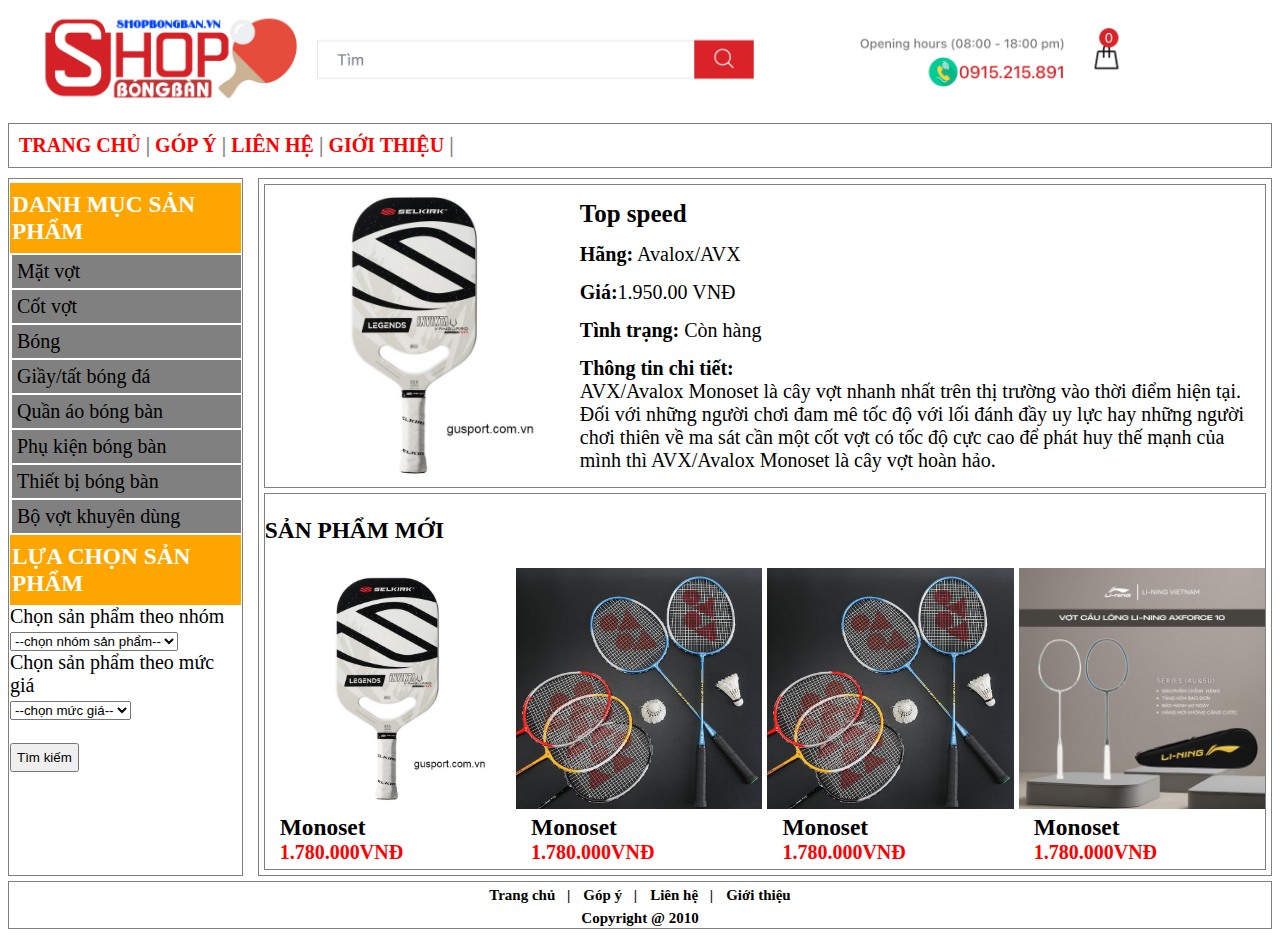
<file: 34_lethianhlinh_01/index.html>
<!DOCTYPE html>
<html lang="en">
<head>
  <meta charset="UTF-8">
  <meta name="viewport" content="width=device-width, initial-scale=1.0">
  <link rel="stylesheet" href="style/style.css">
  <title>Document</title>
</head>
<body>
  <!-- header -->
  <header>
    <img src="style/image/Screenshot 2025-04-08 at 08.38.09.png" alt="">
    <nav>
      <a href="">TRANG CHỦ <span class="divider">|</span></a>
      <a href="">GÓP Ý <span class="divider">|</span></a>
      <a href="">LIÊN HỆ <span class="divider">|</span></a>
      <a href="">GIỚI THIỆU <span class="divider">|</span></a>
    </nav>
  </header>
  <!-- main -->
  <main>

    <div class="side-bar">
      <div class="menu-san-pham">
          <h3>DANH MỤC SẢN PHẨM</h3>
          <p>Mặt vợt</p>
          <p>Cốt vợt</p>
          <p>Bóng</p>
          <p>Giầy/tất bóng đá</p>
          <p>Quần áo bóng bàn</p>
          <p>Phụ kiện bóng bàn</p>
          <p>Thiết bị bóng bàn</p>
          <p>Bộ vợt khuyên dùng</p>
      </div>

      <div class="menu-thanh-loc">
        <h3>LỰA CHỌN SẢN PHẨM</h3>
        <label for="group">Chọn sản phẩm theo nhóm</label><br>
        <select id="group" name="group">
          <option>--chọn nhóm sản phẩm--</option>
          <option>Phụ kiện bóng bàn</option>
          <option>Thiết bị bóng bàn</option>
          <option>Bộ vợt khuyên dùng</option>
        </select>
        <br>
        <lab for="price">Chọn sản phẩm theo mức giá</lab`el><br>
        <select id="price" name="price">
          <option>--chọn mức giá--</option>
          <option>Dưới 500k</option>
          <option>500k - 1 triệu</option>
          <option>Trên 1 triệu</option>
        </select>
        <br><br>
        <button type="submit">Tìm kiếm</button>
        </div>
      </div>
    </div>


    <div class="content">
      <div class="hien-thi-san-pham">
        <img src="style/image/sp1.jpg" alt="">
        <div>
          <h5>Top speed</h5>
          <p> <strong>Hãng:</strong> Avalox/AVX </p>
          <p> <strong>Giá:</strong>1.950.00 VNĐ</p>
          <p> <strong>Tình trạng:</strong> Còn hàng </p>
          <p> <strong>Thông tin chi tiết:</strong>         <br> 
            AVX/Avalox Monoset là cây vợt nhanh nhất trên thị trường vào thời điểm hiện tại. Đối với những người chơi đam mê tốc độ với lối đánh đầy uy lực hay những người chơi thiên về ma sát cần một cốt vợt có tốc độ cực cao để phát huy thế mạnh của mình thì AVX/Avalox Monoset là cây vợt hoàn hảo. </p>
        </div>
      </div>

      <div class="border-danh-muc-hang">
        <h3>SẢN PHẨM MỚI</h3>  
        <div class="danh-muc-hang">
          <div class="item">
            <img src="style/image/sp1.jpg" alt="">
            <h3>Monoset</h3>
            <h4 class="gia-tien"> 1.780.000VNĐ</h4>
          </div>
          <div class="item">
            <img src="style/image/sp2.jpg" alt="">
            <h3>Monoset</h3>
            <h4 class="gia-tien"> 1.780.000VNĐ</h4>
          </div>
          <div class="item">
            <img src="style/image/sp3.jpg" alt="">
            <h3>Monoset</h3>
            <h4 class="gia-tien"> 1.780.000VNĐ</h4>
          </div>
          <div class="item">
            <img src="style/image/sp4.webp" alt="">
            <h3>Monoset</h3>
            <h4 class="gia-tien"> 1.780.000VNĐ</h4>
          </div>
        </div>
      </div>
      </div>
      
  </main>

  <!-- footer -->
  <footer>
    <div class="lien-ket-trang">
      <a href="">Trang chủ <span class="divider">|</span></a>
      <a href="">Góp ý <span class="divider">|</span></a>
      <a href="">Liên hệ <span class="divider">|</span></a>
      <a href="">Giới thiệu </a>
    </div>
    <a href="">Copyright @ 2010</a>
  </footer>
</body>
</html>
</file>
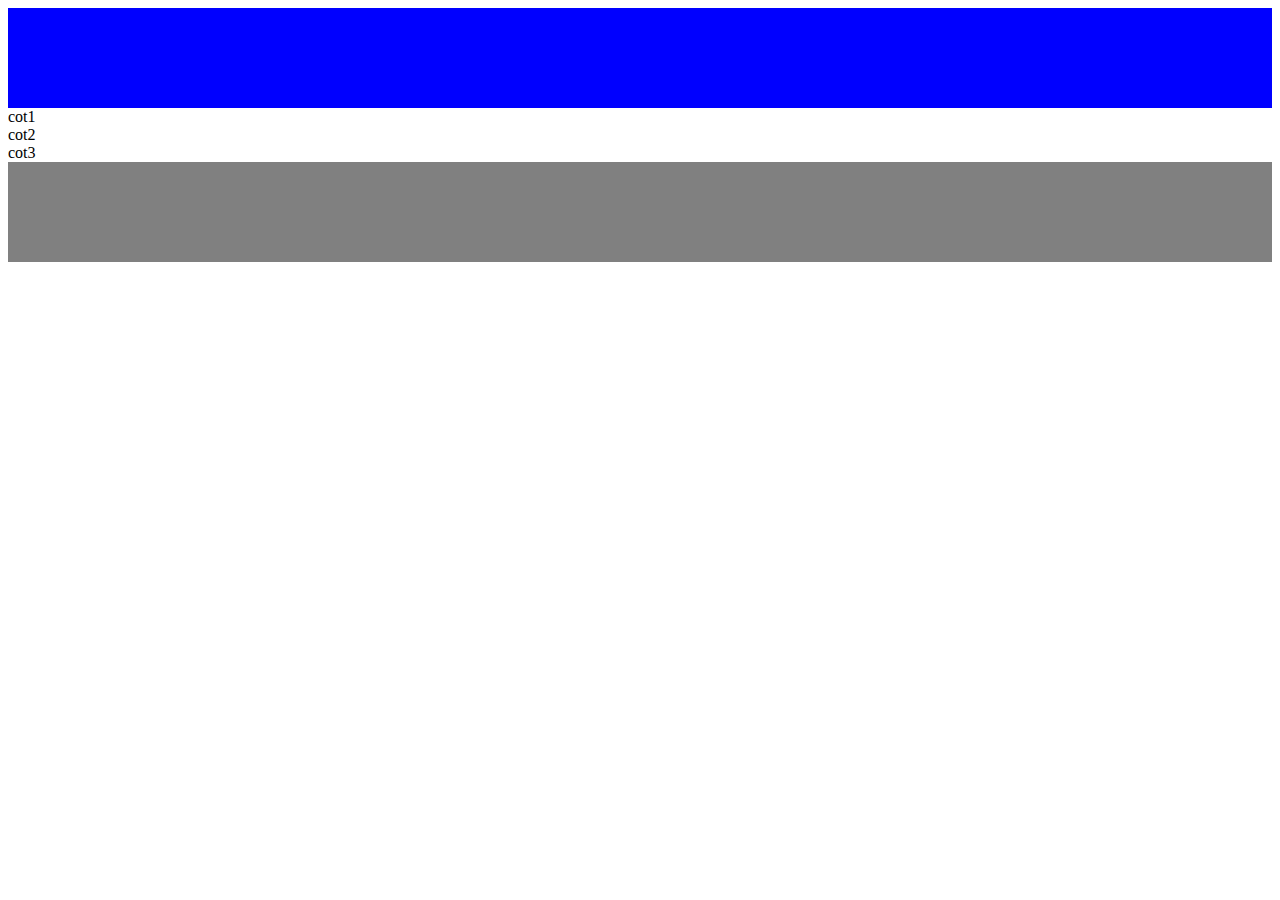
<file: cssdrap/index.html>
<!DOCTYPE html>
<html lang="en">
<head>
  <meta charset="UTF-8">
  <meta name="viewport" content="width=device-width, initial-scale=1.0">
  <link rel="stylesheet" href="style.css">
  <title>Document</title>
</head>
<body>
  <nav></nav>
  <div class="main">
    <div>cot1</div>
    <div>cot2</div>
    <div>cot3</div>
  </div>
  <footer></footer>
</body>
</html>
</file>
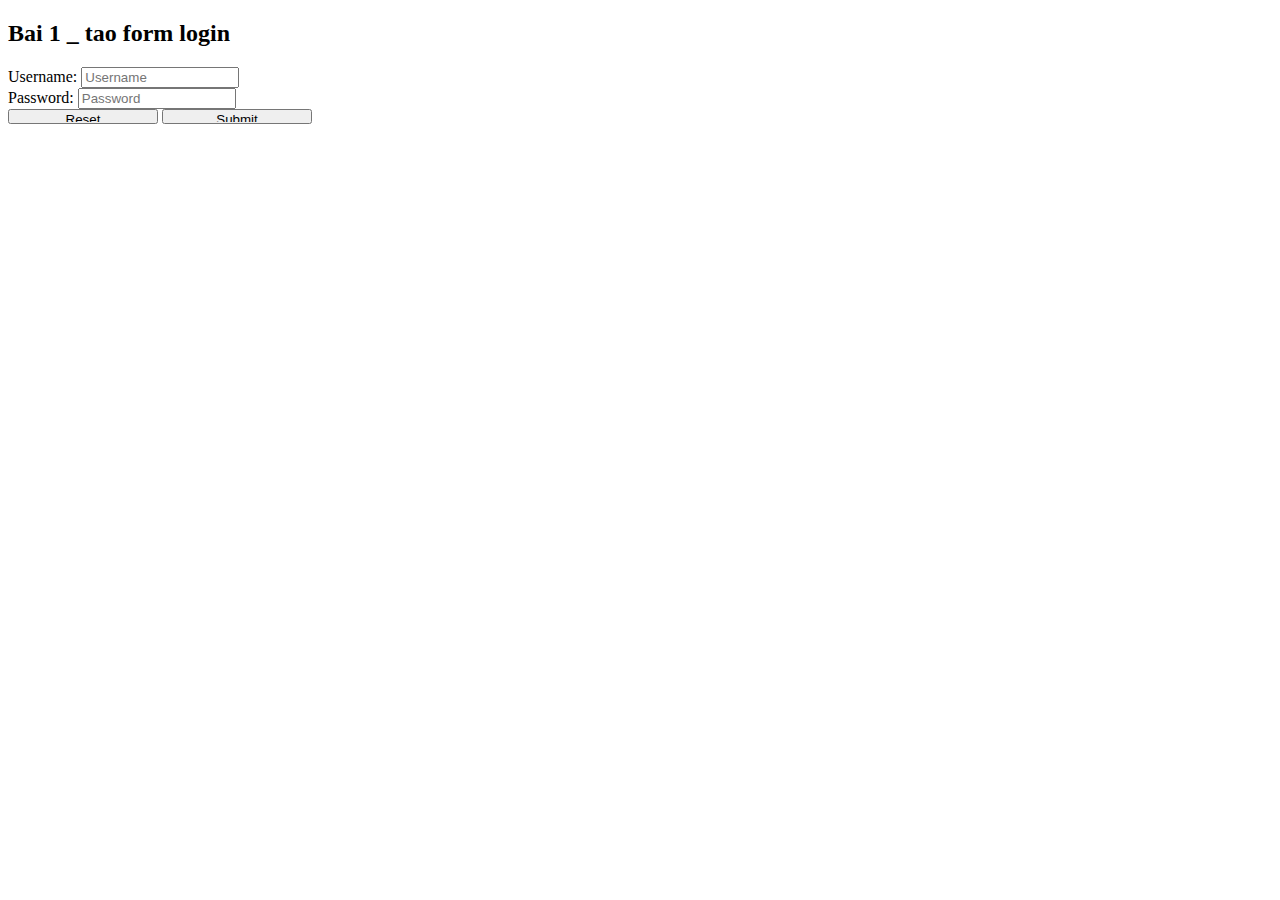
<file: demoWebsite_BAi1/index.html>
<!DOCTYPE html>
<html lang="en">
<head>
  <meta charset="UTF-8">
  <meta name="viewport" content="width=device-width, initial-scale=1.0">
  <title>Document</title>
  <style>
    input {
      width: 150px;
      height: 15px; 
    }
  </style>
</head>
<body>
  <h2> Bai 1 _ tao form login</h2>
  <form>
      Username:  
      <input type="text" name="user" placeholder="Username" value="" required><br>
      Password: 
      <input type="password" name="password" placeholder="Password" value="" required> <br>
      <input type="reset" name="reset" id="">
      <input type="submit" name="login">
  </form>
  
  
</body>
</html>
</file>
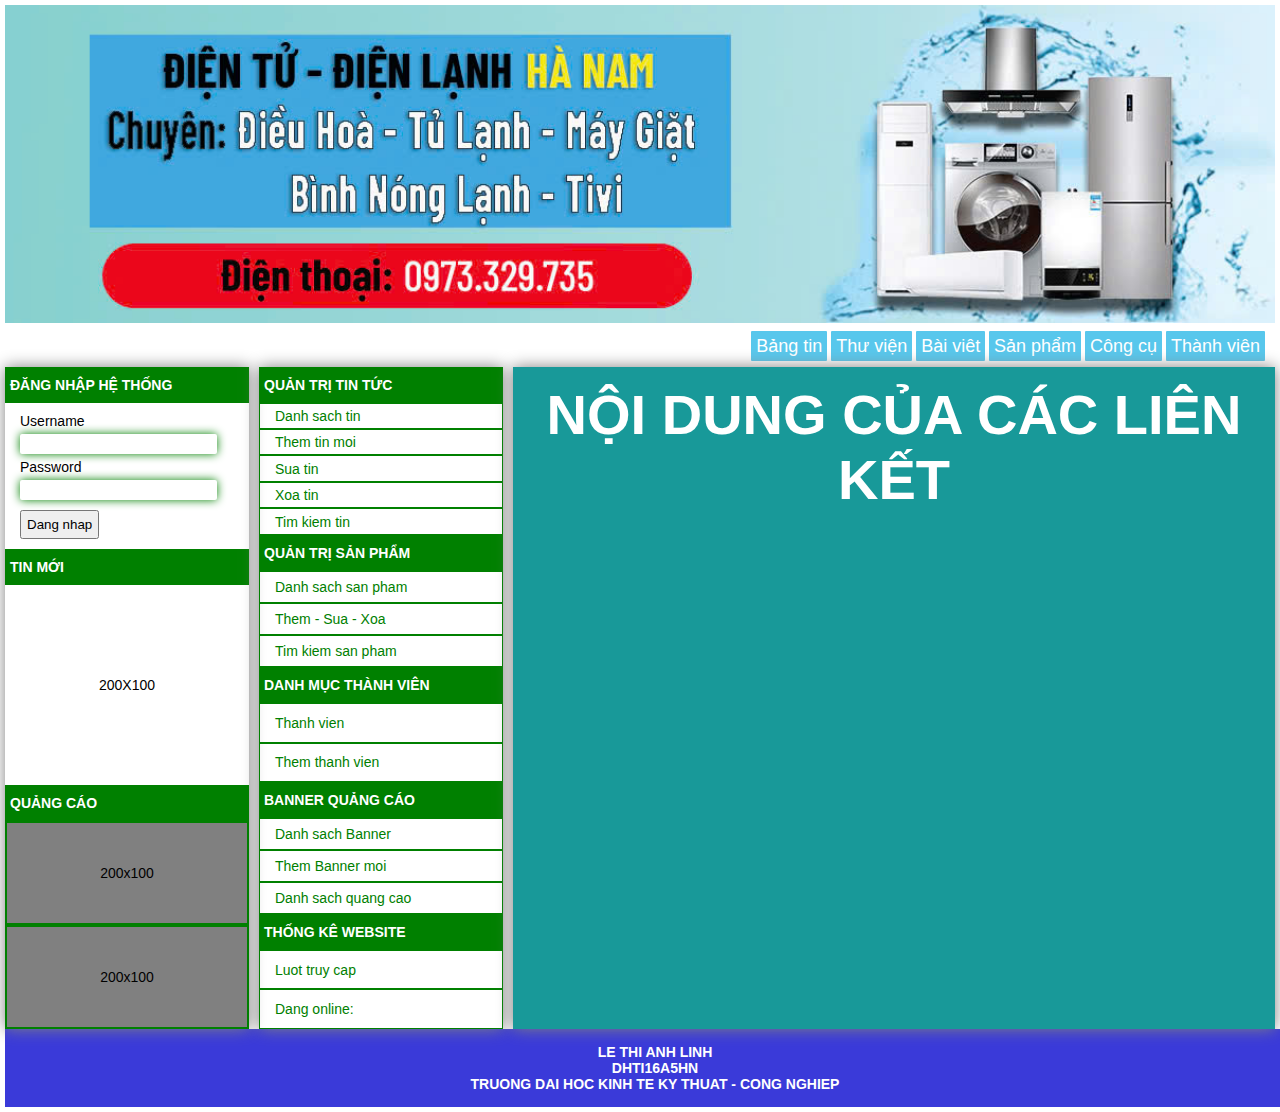
<file: dienmayxanh/index.html>
<!DOCTYPE html>
<html lang="en">
<head>
  <meta charset="UTF-8">
  <meta name="viewport" content="width=device-width, initial-scale=1.0">
  <link rel="stylesheet" href="style/style.css">
  <title>Lê Thị Ánh Linh</title>
</head>
<body>
  <header>
    <img src="image/dienmayxanh.jpg" alt="">
    <nav>
      <ul>
        <li><a href="">Bảng tin</a></li>
        <li><a href="">Thư viện</a></li>
        <li><a href="">Bài viêt</a></li>
        <li><a href="">Sản phẩm</a></li>
        <li><a href="">Công cụ</a></li>
        <li><a href="">Thành viên</a></li>
      </ul>
      
    </nav>
  </header>
  <main>
    <section class="user-side">
      <div class="dang-nhap">
        <h4 class="tieu-de">ĐĂNG NHẬP HỆ THỐNG</h4>
        <form action="">
          <div class="group-dangnhap">
            <label for="username">Username</label>
            <input type="text" name="username">
            <label for="password">Password</label>
            <input type="password" name="password">
          </div>
          <div class="submit">
            <input type="submit" value="Dang nhap">
          </div>
        </form>
      </div>

      <div>
        <h4 class="tieu-de">TIN MỚI</h4>
        <div class="tin-moi">
          <p>200X100</p>
        </div>
      </div>

      <div class="quang-cao">
        <h4 class="tieu-de">QUẢNG CÁO</h4>
          <div class="blank">200x100</div>
          <div class="blank">200x100</div>
      </div>


    </section>

    <section class="menu-side">
      <div>
        <h4 class="tieu-de">QUẢN TRỊ TIN TỨC</h4>
        <ul>
          <li><a href="">Danh sach tin</a></li>
          <li><a href="">Them tin moi</a></li>
          <li><a href="">Sua tin</a></li>
          <li><a href="">Xoa tin</a></li>
          <li><a href="">Tim kiem tin</a></li>
        </ul>
      </div>

      <div>
        <h4 class="tieu-de">QUẢN TRỊ SẢN PHẨM</h4>
        <ul>
          <li><a href="">Danh sach san pham</a></li>
          <li><a href="">Them - Sua - Xoa</a></li>
          <li><a href="">Tim kiem san pham</a></li>
        </ul>
      </div>

      <div>
        <h4 class="tieu-de">DANH MỤC THÀNH VIÊN</h4>
        <ul>
          <li><a href="">Thanh vien</a></li>
          <li><a href="">Them thanh vien</a></li>
        </ul>
      </div>
      <div>
        <h4 class="tieu-de">BANNER QUẢNG CÁO</h4>
        <ul>
          <li><a href="">Danh sach Banner</a></li>
          <li><a href="">Them Banner moi</a></li>
          <li><a href="">Danh sach quang cao</a></li>
        </ul>
      </div>
      <div>
        <h4 class="tieu-de">THỐNG KÊ WEBSITE</h4>
        <ul>
          <li><a href="">Luot truy cap</a></li>
          <li><a href="">Dang online: </a></li>
        </ul>
      </div>
    </section>
    <section class="content">
      <h1>NỘI DUNG CỦA CÁC LIÊN KẾT</h1>
    </section>
  </main>
  <footer>
    <p>LE THI ANH LINH</p>
    <p>DHTI16A5HN</p>
    <p>TRUONG DAI HOC KINH TE KY THUAT - CONG NGHIEP</p>
  </footer>
</body>
</html>
</file>
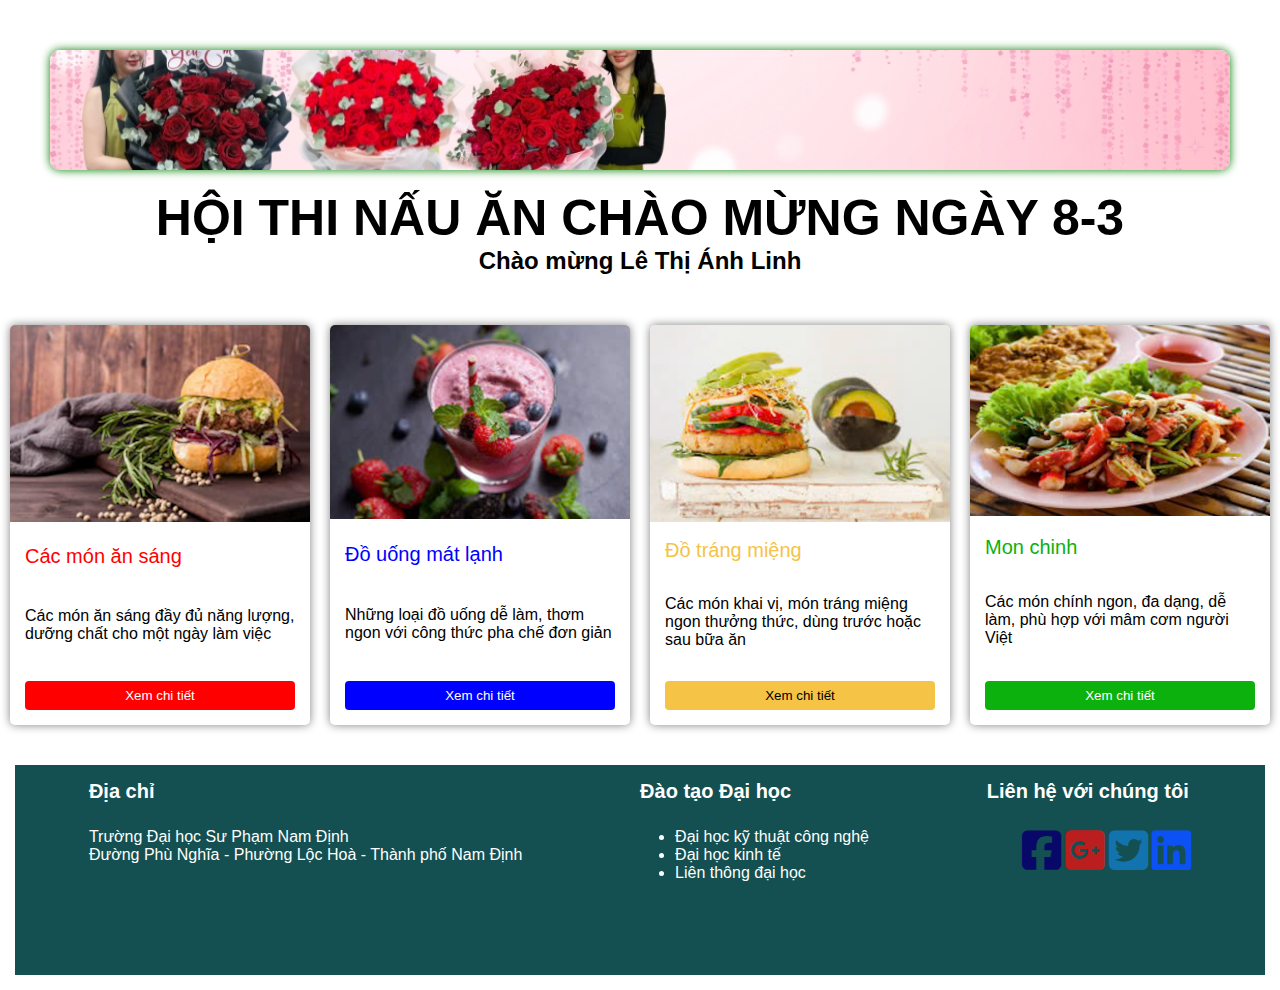
<file: hoi-thi-nau-an-8/index.html>
<!DOCTYPE html>
<html lang="en">
<head>
  <meta charset="UTF-8">
  <meta name="viewport" content="width=device-width, initial-scale=1.0">
  <link rel="stylesheet" href="style/style.css">
  <link rel="stylesheet" href="https://cdnjs.cloudflare.com/ajax/libs/font-awesome/6.5.1/css/all.min.css">

  <title>Lê Thị Ánh Linh</title>
</head>
<body>
  <header>
    <img src="style/image/hoa.jpg" alt="">
    <h1 class="title">HỘI THI NẤU ĂN CHÀO MỪNG NGÀY 8-3</h1>
    <h2>Chào mừng Lê Thị Ánh Linh </h2>
  </header>
  <main>
    <section class="loai-mon-an">
      <img src="style/image/sang.png" alt="">
      <p class="sang">Các món ăn sáng</p>
      <p>Các món ăn sáng đầy đủ năng lượng, dưỡng chất cho một ngày làm việc</p>
      <button class="btn btn-sang">Xem chi tiết</button>
    </section>

    <section class="loai-mon-an">
      <img src="style/image/mat_lanh.png" alt="">
      <p class="mat-lanh">Đồ uống mát lạnh</p>
      <p>Những loại đồ uống dễ làm, thơm ngon với công thức pha chế đơn giản</p>
      <button class="btn btn-mat-lanh">Xem chi tiết</button>
    </section>

    <section class="loai-mon-an">
      <img src="style/image/trang_mieng.png" alt="">
      <p class="trang-mieng">Đồ tráng miệng</p>
      <p>Các món khai vị, món tráng miệng ngon thưởng thức, dùng trước hoặc sau bữa ăn</p>
      <button class="btn btn-trang-mieng">Xem chi tiết</button>
    </section>

    <section class="loai-mon-an">
      <img src="style/image/chinh.png" alt="">
      <p class="chinh">Mon chinh</p>
      <p>Các món chính ngon, đa dạng, dễ làm, phù hợp với mâm cơm người Việt</p>
      <button class="btn btn-chinh">Xem chi tiết</button>
    </section>
  </main>
  <footer>
    <div class="address">
      <h5>Địa chỉ</h5>
      <p>Trường Đại học Sư Phạm Nam Định</p>
      <p>Đường Phù Nghĩa - Phường Lộc Hoà - Thành phố Nam Định </p>

    </div>
    <div class="field">
      <h5>Đào tạo Đại học</h5>
      <ul>
        <li>Đại học kỹ thuật công nghệ</li>
        <li>Đại học kinh tế</li>
        <li>Liên thông đại học</li>
      </ul>
    </div>
    <div class="contact">
      <h5>Liên hệ với chúng tôi</h5> 
      <ul>
        <i class="fa-brands fa-square-facebook"></i>
        <i class="fa-brands fa-square-google-plus"></i>
        <i class="fa-brands fa-square-twitter"></i>
        <i class="fa-brands fa-linkedin"></i> 
      </ul>
    </div>
  </footer>
</body>
</html>
</file>
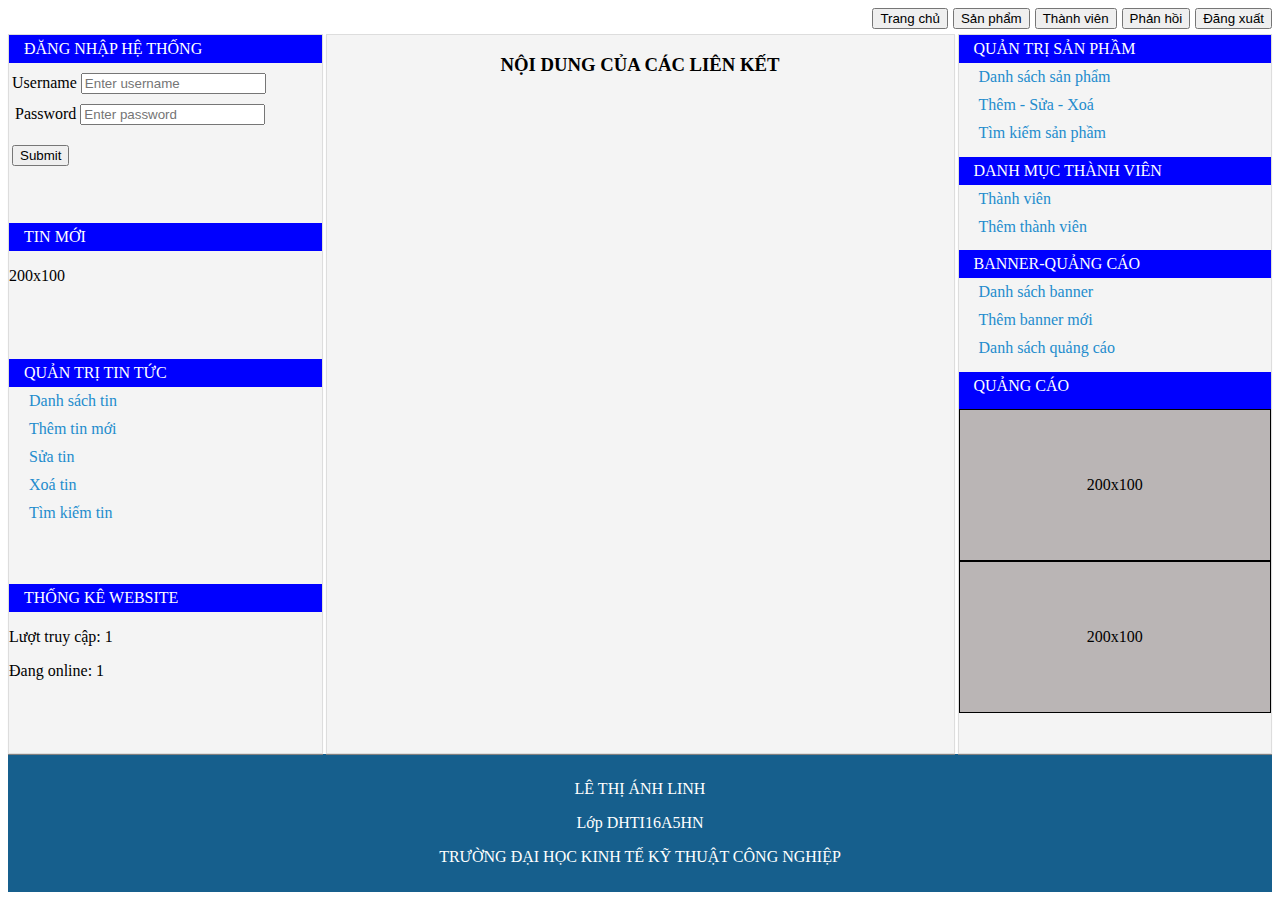
<file: designform/homework.html>
<!DOCTYPE html>
<html lang="en">
<head>
  <meta charset="UTF-8">
  <meta name="viewport" content="width=device-width, initial-scale=1.0">
  <link rel="stylesheet" href="style/style.css">
  <title>trang web mô phỏng về website</title>
</head>
<body>
  <nav>
    <button>Trang chủ</button>
    <button>Sản phẩm</button>
    <button>Thành viên</button>
    <button>Phản hồi</button>
    <button>Đăng xuất</button>
  </nav>

  <main class="main_content">
    <div class="bar_user">
      <div class="dang_nhap">
        <p class="tieu_de">ĐĂNG NHẬP HỆ THỐNG</p>
         <form action="">
        <div class="form_group">
            <label for="username">Username</label>
            <input type="text" id="username" name="username" placeholder="Enter username" required>
        <div class="form_group">
          <label for="password">Password</label>
          <input type="password" id="password" name="password" placeholder="Enter password" required>
        </div>
        </div>
        <div class="button_group">
          <input type="submit" >
        </div>
        </form>
      </div>
      
      <div class="tin_moi">
        <p class="tieu_de">TIN MỚI</p>
        <p>200x100</p>
      </div>
      <div class="quan_tri_tin_tuc">
        <p class="tieu_de">QUẢN TRỊ TIN TỨC</p>
        <a href="#">Danh sách tin</a>
        <a href="#">Thêm tin mới</a>
        <a href="#">Sửa tin</a>
        <a href="#">Xoá tin</a>
        <a href="#">Tìm kiếm tin</a>
      </div>
      <div class="thong_ke_website">
        <p class="tieu_de">THỐNG KÊ WEBSITE</p>
        <p>Lượt truy cập: 1</p>
        <p>Đang online: 1</p>
      </div>

    </div>
    <div class="content">
      <h3>NỘI DUNG CỦA CÁC LIÊN KẾT</h3>
    </div>
    <div class="bar_product">
      <div class="quan_tri_san_pham">
        <p class="tieu_de">QUẢN TRỊ SẢN PHẦM</p>
        <a href="">Danh sách sản phẩm</a>
        <a href="">Thêm - Sửa - Xoá</a>
        <a href="">Tìm kiếm sản phầm</a>
      </div>
      <div class="danh_muc_thanh_vien">
        <p class="tieu_de">DANH MỤC THÀNH VIÊN</p>
        <a href="">Thành viên</a>
        <a href="">Thêm thành viên</a>
      </div>
      <div class="banner_quang_cao">
        <p class="tieu_de">BANNER-QUẢNG CÁO</p>
        <a href="">Danh sách banner</a>
        <a href="">Thêm banner mới</a>
        <a href="">Danh sách quảng cáo</a>

      </div>
      
      <p class="tieu_de">QUẢNG CÁO</p>  
      <div class="quang_cao">
        <div class="color-quang-cao"><p>200x100</p></div>
        <div class="color-quang-cao"><p>200x100</p></div>
        <div class="blank"></div>
      </div>
    </div>
  </main>

  <footer>
    <p>LÊ THỊ ÁNH LINH </p>
    <p>Lớp DHTI16A5HN</p>
    <p>TRƯỜNG ĐẠI HỌC KINH TẾ KỸ THUẬT CÔNG NGHIỆP </p>
  </footer>
</body>
</html>
</file>
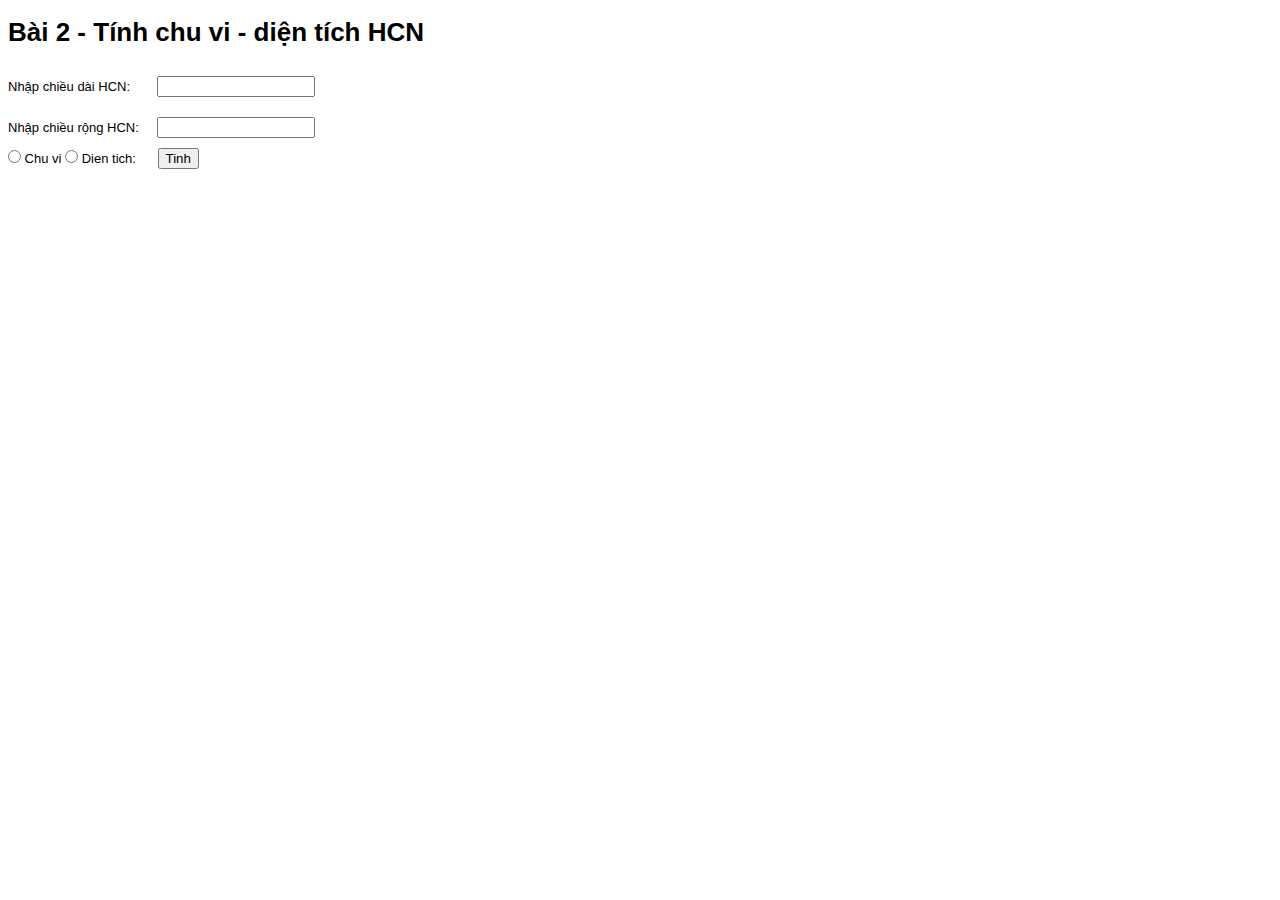
<file: homework/bai2/bai2_250225.html>
<!DOCTYPE html>
<html lang="en">
<head>
  <meta charset="UTF-8">
  <meta name="viewport" content="width=device-width, initial-scale=1.0">
  <title>Tinh dien tich va chu vi</title>

  <style>
    html {
      margin: 0px; 
      font-family: sans-serif;
      font-size: 13px;
    }

    p {
      display: inline-block;
      width: 140px;
    }

    input {
      margin: 300px; 
      margin: 5px; 
      width: 150px;
    }
    .radio_area{
      margin: 0px; 
      width: 13px;
    }
    button {
      cursor: pointer;
      margin-left: 18px; 
    }
  </style>
</head>
<body>
  
  <h1>Bài 2 - Tính chu vi - diện tích HCN</h1>
  <form action="">
    <div class="form_style">
      <p>Nhập chiều dài HCN: </p>
        
      <input type="number" name="tinhtoan" value="" required id="chieudai"><br>
      <p>Nhập chiều rộng HCN: </p> 
      <input type="number" name="tinhtoan" value="" required id="chieurong"><br>
    </div>
    <div>
      <input class="radio_area" type="radio" name="chuvi" >
      Chu vi
      <input class="radio_area" type="radio" name="dientich">
      Dien tich: 
      <button>Tinh</button>
    </div>
  </form>
</body>
</html>
</file>
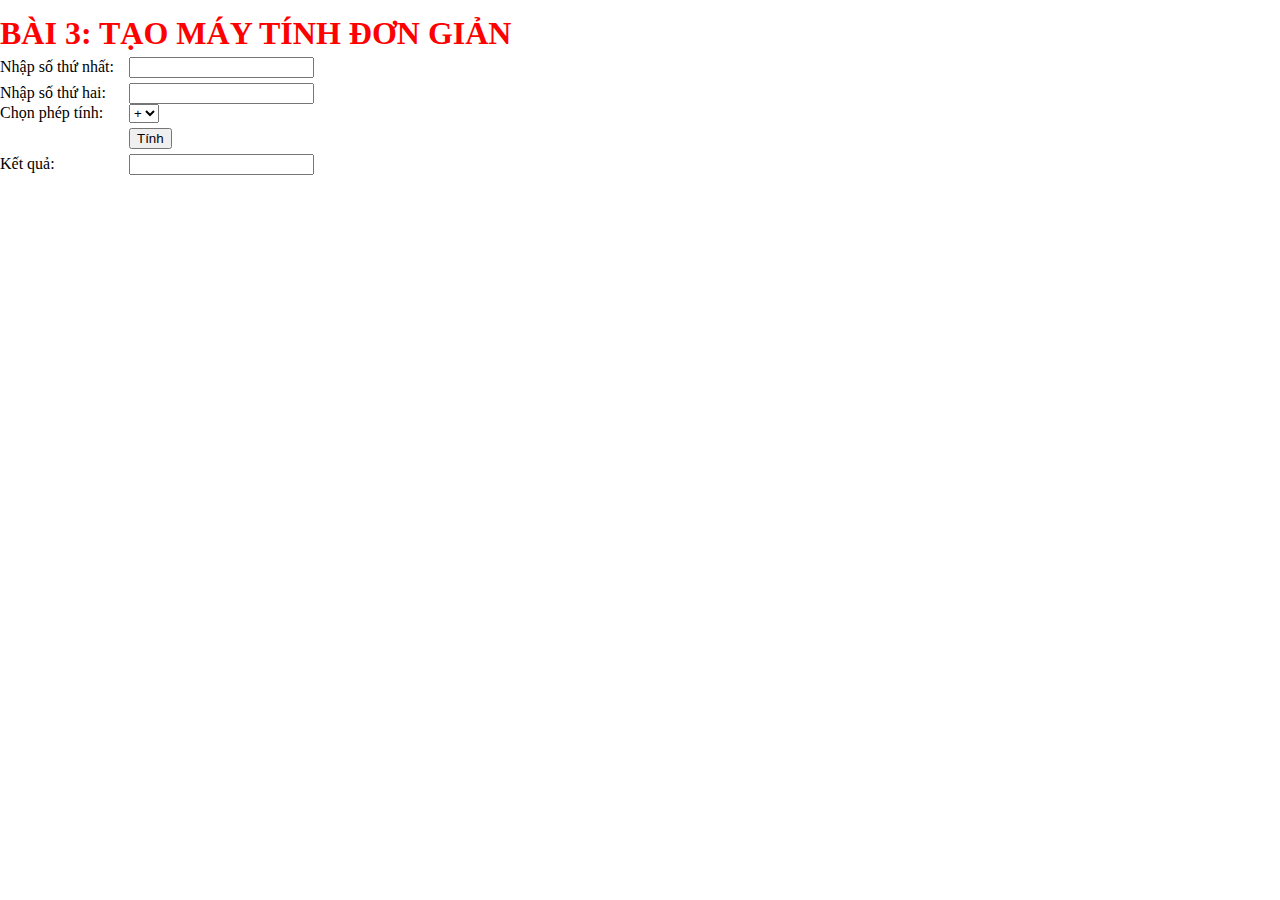
<file: homework/bai2/bai3_25025.html>
<!DOCTYPE html>
<html lang="en">
<head>
  <meta charset="UTF-8">
  <meta name="viewport" content="width=device-width, initial-scale=1.0">
  <title>bài 3</title>
  <style>
    * {
      margin: 0px; 
    }
  
    html {
      margin-top: 15px;
    }
    input {
      margin-top: 5px; ;
    }
    h1 {
      color: red; 
    }
    p {
      display: inline-block;
      width: 125px; 
    }
    button {
      margin-top: 5px;
      margin-left: 129px;
    }
  </style>
</head>
<body>
  <h1>BÀI 3: TẠO MÁY TÍNH ĐƠN GIẢN</h1>
  <form action="">
    <p >Nhập số thứ nhất:</p>
    <input type="number" value="" required><br>
    <p>Nhập số thứ hai: </p>
    <input type="number" value="" required><br>
    <p>Chọn phép tính: </p>
    <label for="">
      <select name="" id="">
        <option value="">+</option>
        <option value="">-</option>
        <option value="">*</option>
        <option value="">/</option>
      </select>
    </label>
    <br>
    <button>Tính</button><br>
    <p>Kết quả:</p> 
    <input type="number" >
  </form>
  
</body>
</html>
</file>
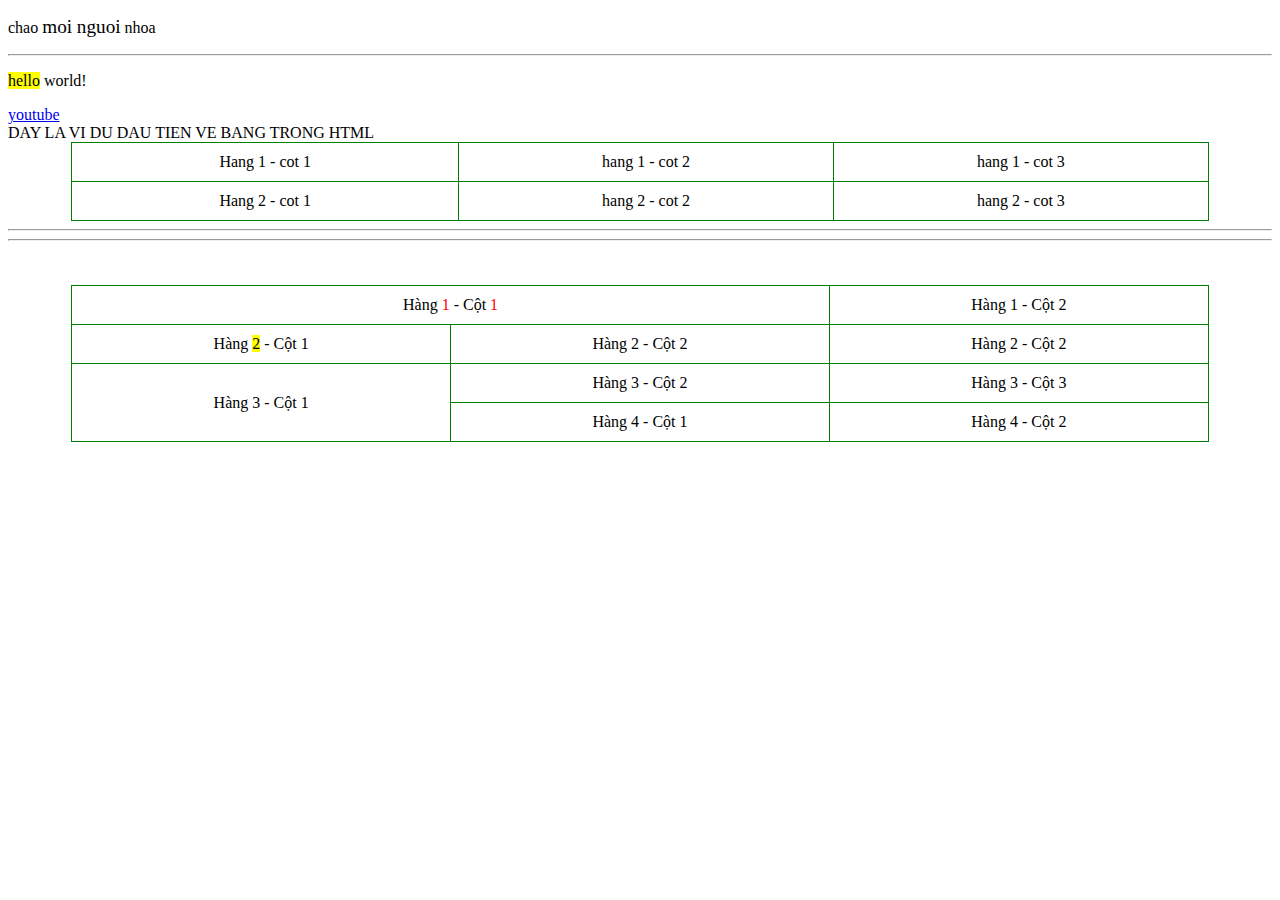
<file: homework/bai2/demo.html>
<!DOCTYPE html>
<head>
  <title>linh's era</title>
  <link rel="stylesheet" href="style/style.css">
</head>
<body>
  <p>
    chao <big> moi nguoi</big> nhoa
  </p>
  <hr>
  <p><mark>hello</mark> world!</p>
  <a href="https://youtube.com">youtube</a>
  <br>
  <div>DAY LA VI DU DAU TIEN VE BANG TRONG HTML</div>

  <table>
    <tr>
      <td>Hang 1 - cot 1</td>
      <td>hang 1 - cot 2</td>
      <td> hang 1 - cot 3</td>
    </tr>
    <tr>
      <td>Hang 2 - cot 1</td>
      <td>hang 2 - cot 2</td>
      <td>hang 2 - cot 3</td>
    </tr>
  </table>
  <hr><hr><br><br>


  <table class="gop">
   
        <tr >
            <td colspan="2">Hàng <span style="color: red; ">1</span>  - Cột <span style="color:red;">1</span></td>
            <td>Hàng 1 - Cột 2</td>
        </tr>
        <tr >
            <td>Hàng <mark> 2</mark> - Cột 1</td>
            <td>Hàng 2 - Cột 2</td>
            <td>Hàng 2 - Cột 2</td>
        </tr>
        <tr >
            <td rowspan="2">Hàng 3 - Cột 1</td>
            <td>Hàng 3 - Cột 2</td>
            <td>Hàng 3 - Cột 3</td>
        </tr>
        <tr >
            <td>Hàng 4 - Cột 1</td>
            <td>Hàng 4 - Cột 2</td>
        </tr>
  </table>


</body>
</html>
</file>
<file: 34_lethianhlinh_01/style/style.css>
html{
  margin: 0px; 
  font-size: 20px; ;
}

header img {
  width: 100%;
}
nav {
  display: flex; 
  column-gap: 5px;
  border: 1.5px solid grey; 
  margin: 10px 0px;
  padding: 10px; 
}
nav h3 {
  margin: 0px; 
}
nav a {
  text-decoration: none;
  font-weight: bold;
  color: red; 
}
nav .divider {
  color: grey; 
}
/* main */

main {
  display: flex; 
  flex-direction: row;
  column-gap: 15px;
}

.menu-san-pham h3, 
.menu-thanh-loc h3 {
  margin: 0px; 
  color:white; 
  background-color: orange;
  padding: 8px 2px; 
}
/* side-bar */
.side-bar {
  width: 60%; 
  border: 1.5px solid grey; 
  padding: 4px 1px; 
}
.menu-san-pham p{
  background-color: grey;
  padding: 5px; 
  width: 95%;
  margin: 2px 2px; 
}

.menu-thanh-loc button {
  border-radius: none;
  padding: 5px; 
  cursor: pointer;
}
/* content */
.hien-thi-san-pham {
  display: flex;
  border: 1px solid grey; 
  margin: 5px;
}
.hien-thi-san-pham img{
  width: 30%; 
  height: 30%; 
}
.hien-thi-san-pham h5 {
  font-size: 25px;
}

.hien-thi-san-pham h5, 
.hien-thi-san-pham p {
  margin: 15px; 
  padding: 0px; 
}
.content {
  border: 1.5px solid grey; 
}
.danh-muc-hang {
  display: flex; 
  flex-direction: row;
  column-gap: 5px;
}
.border-danh-muc-hang {
  border: 1px solid grey; 
  margin: 5px; 
}
.danh-muc-hang img{
  width: 100%;
  height: 80%; 
  
}

.item {
  flex: 1; 
}

.item h4, 
.item h3{
  margin: 0px 15px; 
}

.item h4 {
  color: red; 
}

footer {
  text-align: center;
  border: 1px solid grey; 
  margin-top: 5px;
}

footer a {
  text-decoration: none;
  color: black; 
  font-weight: bold;
  font-size: 15px; 
  /* margin: 0px 8px;  */
}

footer .divider{
  margin: 0px 8px; 
}
</file>
<file: cssdrap/style.css>
nav {
  background-color: blue;
  height: 100px;
}
main {
  background-color: aqua;
  display: flex; 
}
footer {
  background-color: grey;
  height: 100px; 
}
</file>
<file: dienmayxanh/style/style.css>
*{
  margin: 0px; 
  padding: 0px; 
  font-family: Arial, Helvetica, sans-serif;
}
html {
  font-size: 14px;
  padding: 5px; 
}
li {
  list-style-type: none;
}
a {
  text-decoration: none;
  color: green; 
}

img {
  width: 100%; 
}

nav {
  margin: 10px; 
  text-align: right;
  width: auto; 
}

.tieu-de {
  background-color: green;
  color: white; 
  padding: 10px 5px;
  margin: 0px; 
}
nav a {
  color: white; 
  background-color: rgb(88, 199, 236);
  font-size: 18px;
  padding: 5px; 
  border-radius: 1px;
}

nav ul li {
  display: inline-block; 
}

form {
  margin-left: 5px;
  padding: 10px; 
}
form .group-dangnhap input{
  display: block; 
  width: 90%; 
  border-style: none;
  box-shadow: 0px 0px 10px green;
  margin: 5px 0px; 
  border-radius: 2px;
  height: 20px; 
}
input[type="submit"] {
  margin-top: 5px;
  padding: 5px; 
}



main {
  display: flex; 
  flex-direction: row;
  gap: 10px; 
  height: 90%; 
  width: 100%; 
}


main .user-side, 
main .menu-side {
  flex: 1;
  box-shadow: 0px 0px 15px grey;
  display: flex;
  flex-direction: column;
  justify-content: space-between;
}
.tin-moi {
  width: 100%;
  height: 200px;
  display: flex;
  justify-content: center;
  align-items: center;
}
.quang-cao {
  position: relative;
}
.quang-cao .blank {
  display: flex; 
  justify-content: center;
  align-items: center;
  height: 100px; 
  border: 2px solid green; 
  background-color: grey;
}



.menu-side > div {
  flex-grow: 1; 
  display: flex;
  flex-direction: column;
}

.menu-side ul {
  display: flex;
  flex-direction: column;
  flex-grow: 1;
}

.menu-side ul li {
  border: 0.3px solid green; 
  padding-left: 15px;
  display: flex;
  flex: 1; 
  align-items: center; 
}
.content {
  width: 60%; 
  box-shadow: 0px 0px 15px grey;
  color: white; 
  background-color: rgb(24, 153, 153);
  font-size: 2em;
  text-align: center;
  padding-top: 15px;
}

footer {
  padding: 15px; 
  background-color: rgb(58, 58, 217);
  color: white; 
  text-align: center;
  font-weight: bold;
  width: 100%; 
  height: 10%;

}
</file>
<file: hoi-thi-nau-an-8/style/style.css>
* {
  margin: 0px; 
  padding: 0px; 
  font-family: Arial, Helvetica, sans-serif;
}

header {
  text-align: center;
  text-align: center;
  padding: 50px;
}
header img {
  width: 100%; 
  border-radius: 10px;
  box-shadow: 0px 0px 10px green;
  height: 120px; 
  object-fit: cover;
  object-position: center;
  margin-bottom: 15px;
}
.title {
  font-size: 50px;
  /* box-shadow: 0px 0px 5px grey; */
}

main {
  display: flex; 
  flex-direction: row;
  gap: 10px;
  justify-content: space-evenly;
}


.loai-mon-an {
  border-radius: 5px;
  box-shadow: 0px 0px 10px grey;
  height: 400px; 
  width: 300px; 
  display: flex; 
  flex-direction: column;
  justify-content: space-between;
  overflow: hidden;
}

.loai-mon-an img {
  width: 100%; 
  height: auto; 
}
.loai-mon-an p, 
.loai-mon-an .btn {
  margin: 15px; 
}

.sang, 
.trang-mieng, 
.mat-lanh, 
.chinh {
  font-size: 20px;
}
.sang {
  color: red; 
}

.btn-sang {
  color: white; 
  background-color: red;
}

.mat-lanh {
  color: blue; 
}

.btn-mat-lanh {
  color: white; 
  background-color: blue;
}
.trang-mieng {
  color: rgb(245,195,69); 
}

.btn-trang-mieng {
  background-color: rgb(245,195,69);
}

.chinh {
  color: rgb(13, 177, 13);
}

.btn-chinh {
  color: white; 
  background-color:rgb(13, 177, 13);
}
.btn {
  border-style: none;
  padding: 7px; 
  border-radius: 4px;
}

footer {
  margin: 15px; 
  background-color: rgb(20, 79, 81);
  height: 20vh; 
  display: flex; 
  justify-content: space-around;
  padding: 15px; 
  color: white; 
}

.fa-brands {
  font-size: 45px; 
}

.fa-square-facebook {
  color: rgb(8, 8, 104); 
}

.fa-square-google-plus {
  color: rgb(187, 30, 30); 
}

.fa-square-twitter {
  color: rgb(19, 115, 175); 
}

.fa-linkedin {
  color: rgb(11, 81, 243); 
}

footer {
  margin-top: 40px; 
}

footer h5 {
  font-size: 20px;
  margin-bottom: 25px; 
}

.field ul ,
.contact ul{
  margin-left: 35px; 
}
</file>
<file: designform/style/style.css>
html{
  margin: 0px; 
  padding: 0px; 
}

div {
  /* border: 0.5px solid black; 
  padding: 5px; 
  margin: 2px;  */
}
nav {
  display: flex; 
  gap: 5px; 
  justify-content: flex-end;
}
.main_content {
  display: grid;
  grid-template-columns: 1fr 2fr 1fr;
  margin-top: 5px; 
  min-height: 80vh; 
  height: auto;
  gap: 3px; 
}
/* bar_user */
.bar_user, 
.content, 
.bar_product {
  background: #f4f4f4;
  border: 1px solid #ddd;
  display: grid;
  margin: 0px; 
  box-shadow: 0px 1px 0.5px grey;

}

.bar_user .tieu_de {
  margin: 0px;
  background-color: blue;
  color: white; 
  padding: 5px; 
  padding-left: 15px;
}
.tin_moi, .quan_tri_tin_tuc, .thong_ke_website, .dang_nhap {

  /* border: 1px solid #000;  */
}
.form_group {
  padding: 10px 3px; 
}
.button_group {
  padding: 0px 3px; 
}
.tin_moi {
  
}

/* quan tri tin tuc */
.quan_tri_san_pham a, 
.danh_muc_thanh_vien a,
.banner_quang_cao a, 
.quan_tri_tin_tuc a {
  display: block; 
  padding: 5px; 
  padding-left: 20px;
  text-decoration: none; /* Bỏ gạch chân */
  /* border: 1px solid black;  */
  color: rgb(35, 140, 205);
}
.quan_tri_tin_tuc {
  border-right: none; 
  border-left: none;
}
.content {
  text-align: center;
}
.bar_product .tieu_de {
  margin: 0px;
  background-color: blue;
  color: white; 
  padding: 5px; 
  padding-left: 15px;
}


.color-quang-cao {
  background-color: rgb(186, 181, 181);
  text-align: center;
  height: 150px; 
  display: flex; 
  justify-content: center;
  align-items: center;
  border: 1px solid #000; 
}
.color-quang-cao p {
  margin: 0px; 
  padding: 0px; 
}

.blank {
  height: 30px; 
}
/* footer */
footer {
  color: white; 
  padding: 10px; 
  /* width: vh; vh - dung cho height not width - viewport height */
  background-color: rgb(22, 95, 141);
  text-align: center;
}
</file>
<file: homework/bai2/style/style.css>
table {
  margin: auto; 
  width: 90%;
  border-collapse: collapse;
  text-align: center;
}
table, tr, td, th {
  border: 1.5px solid green; 
  padding: 10px; 
}

th {
  border: none; 
  background-color: rgb(133,177,91);
}

.color_grey {
  background-color: rgb(220,220,220);
}
</file>
